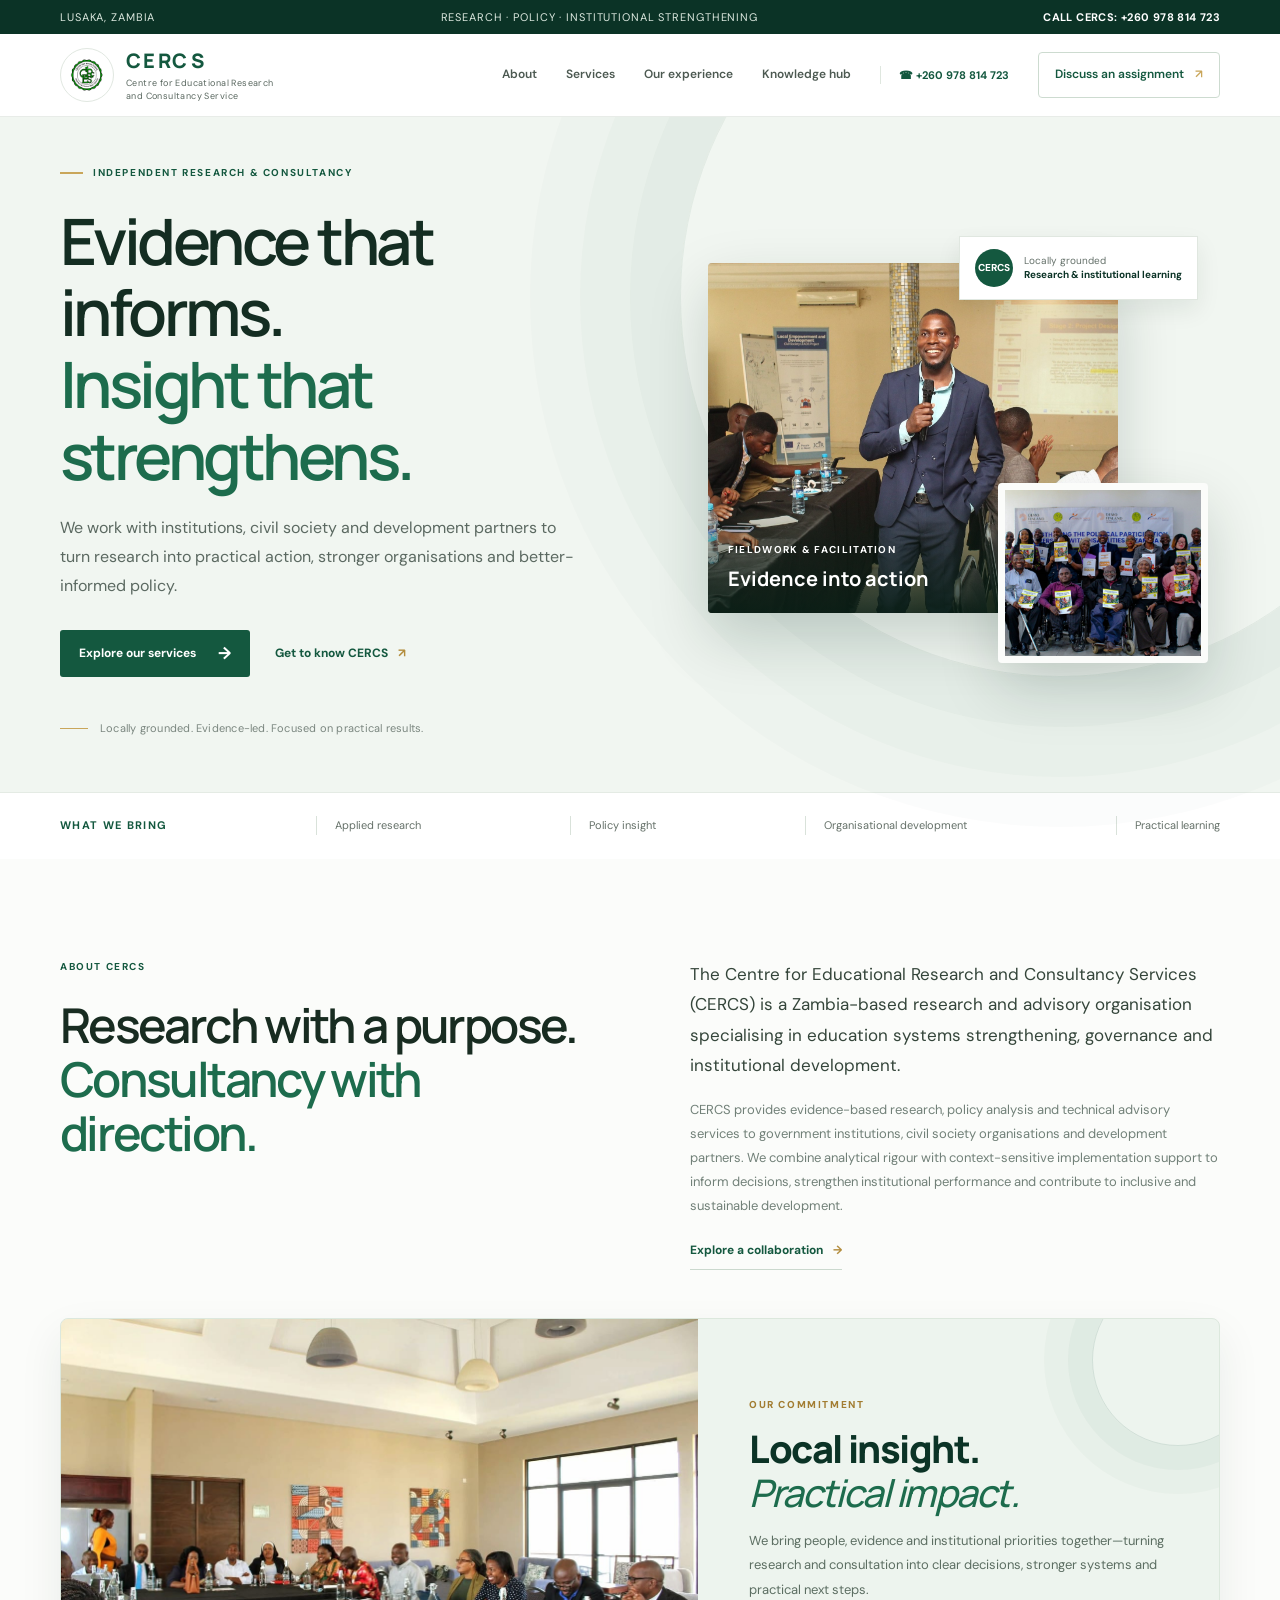
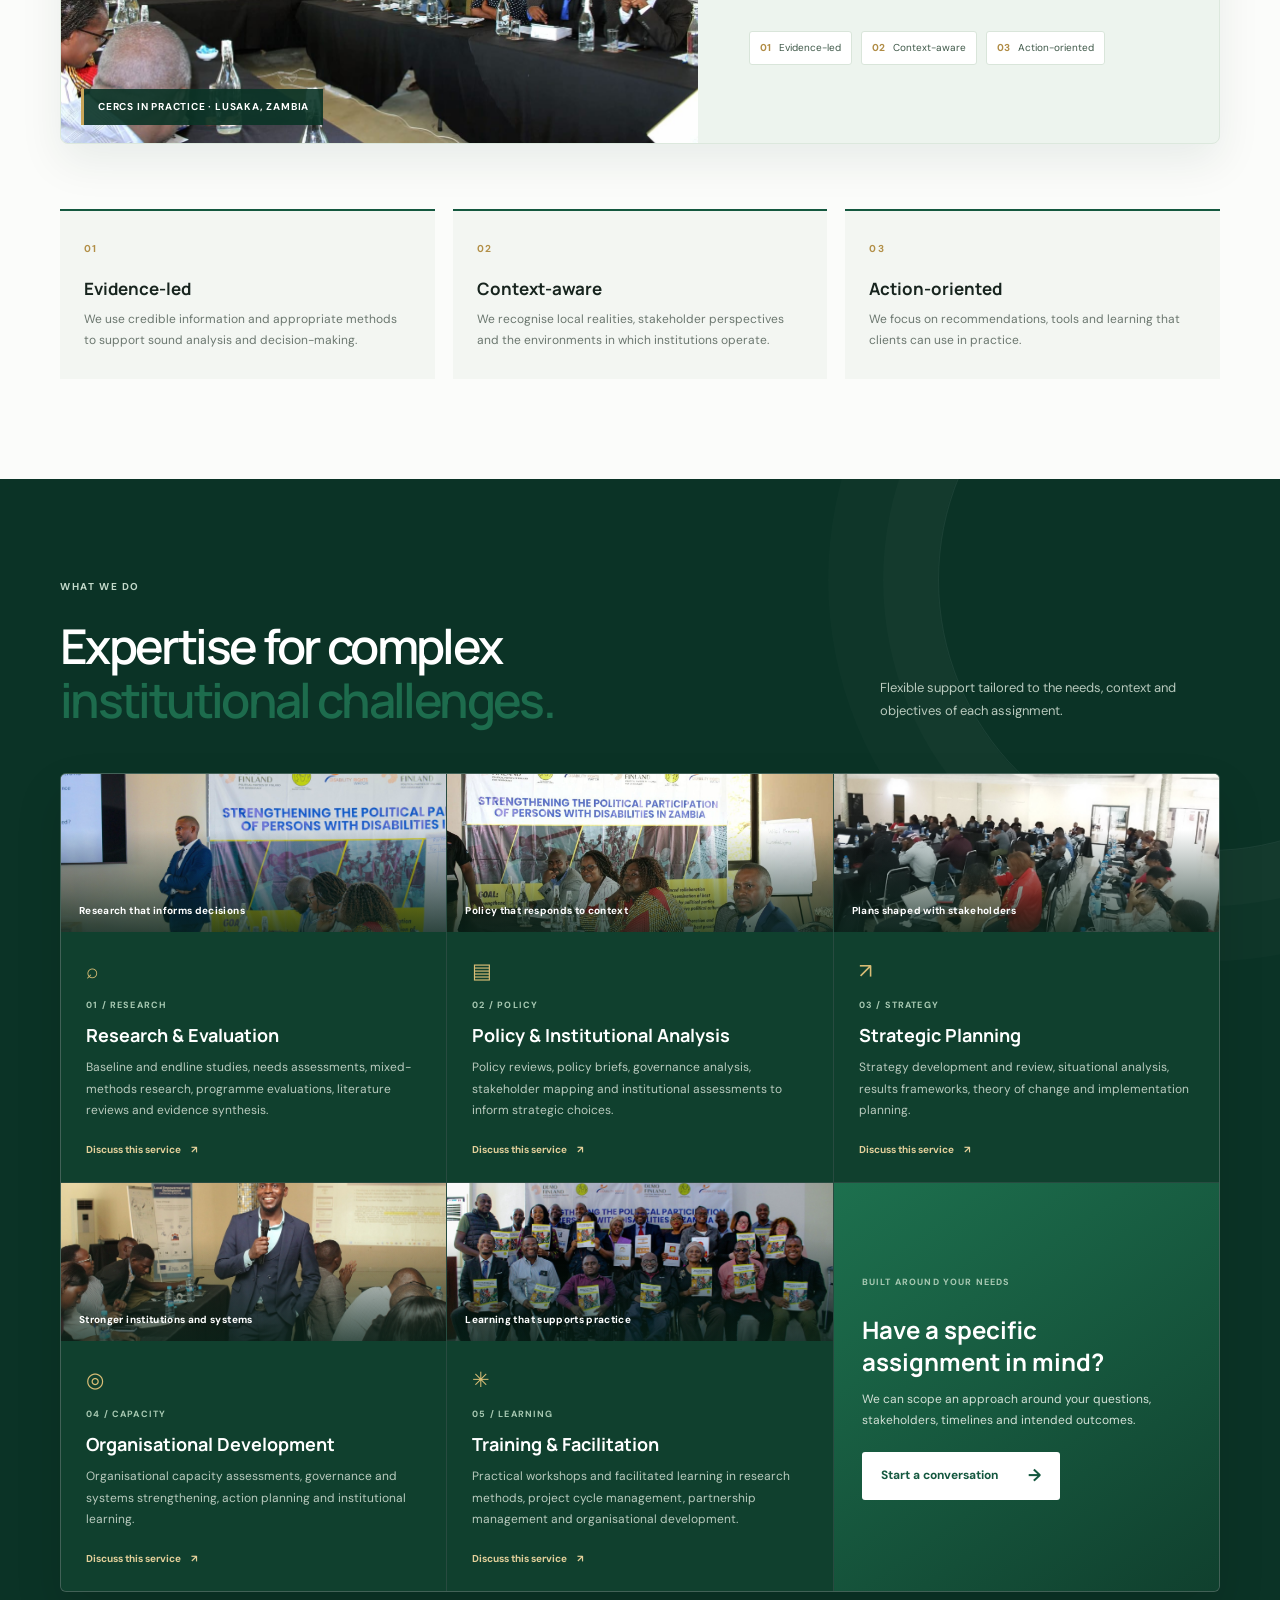
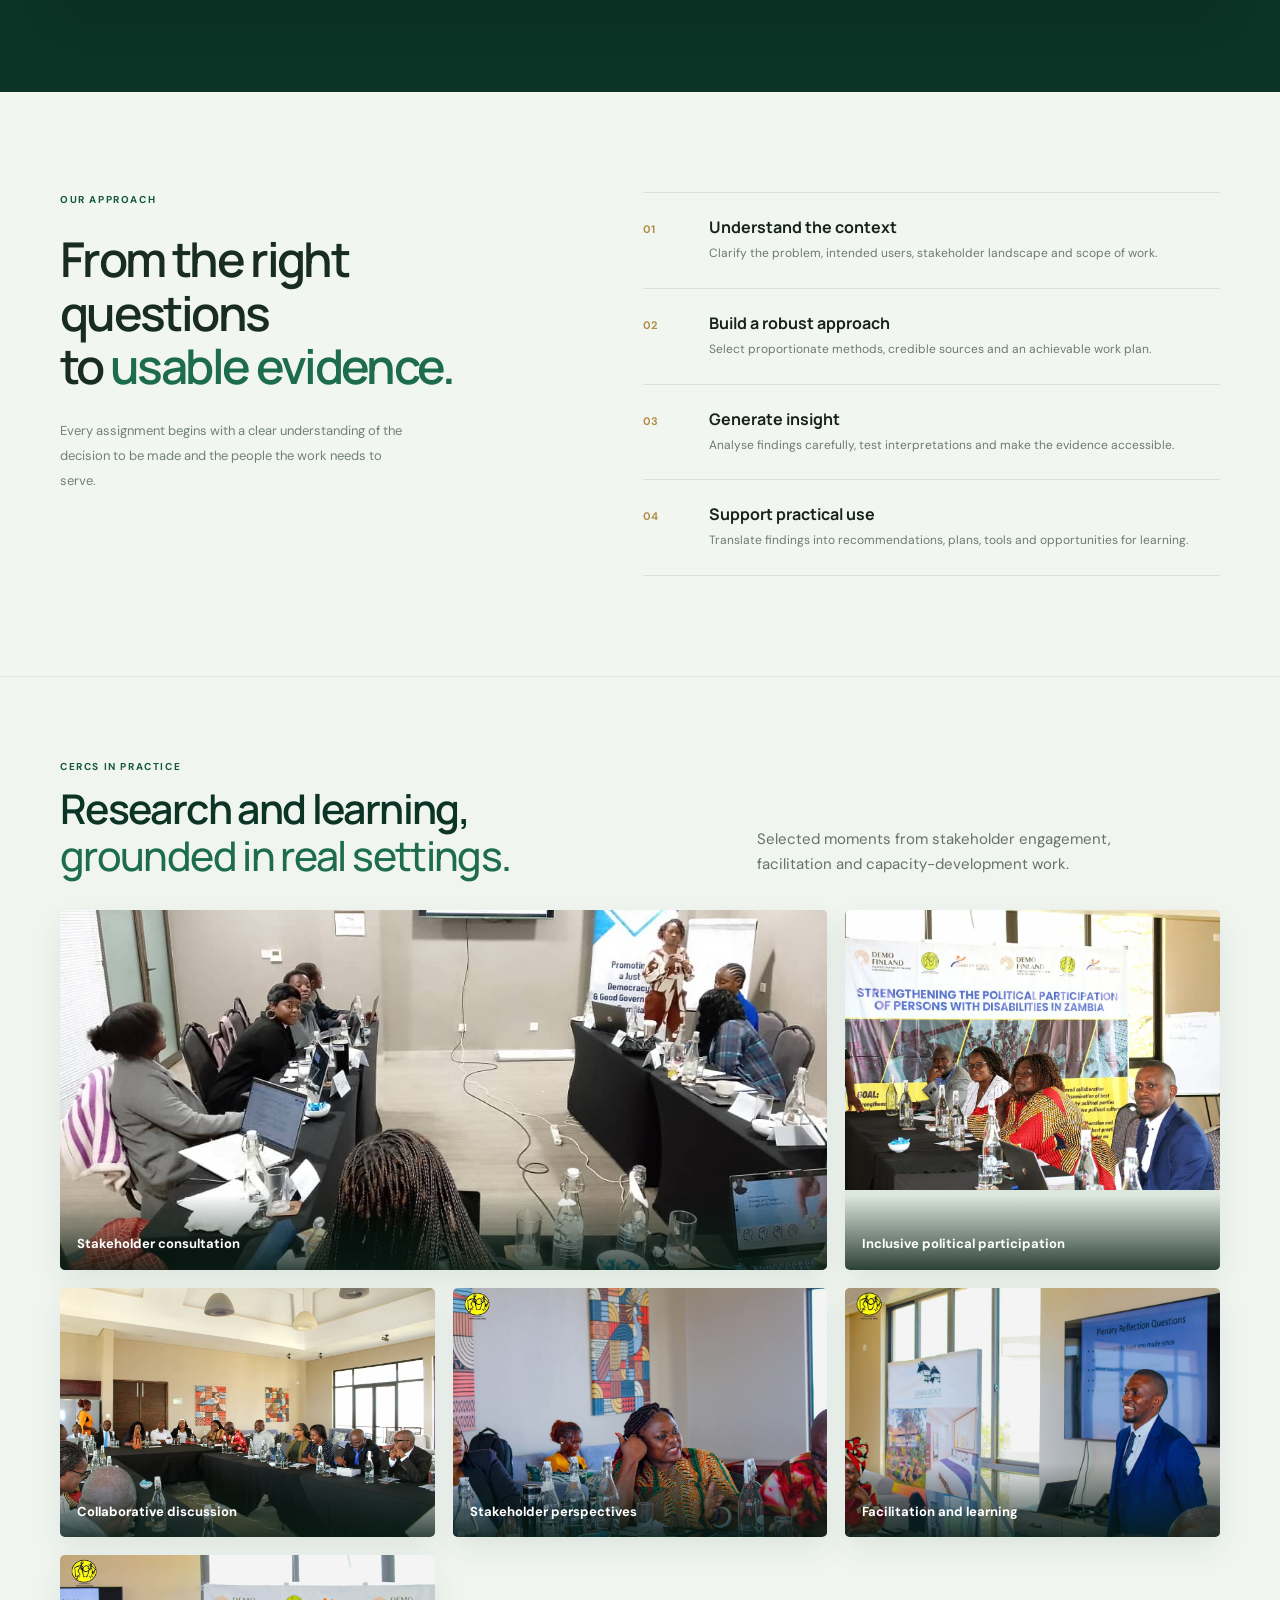
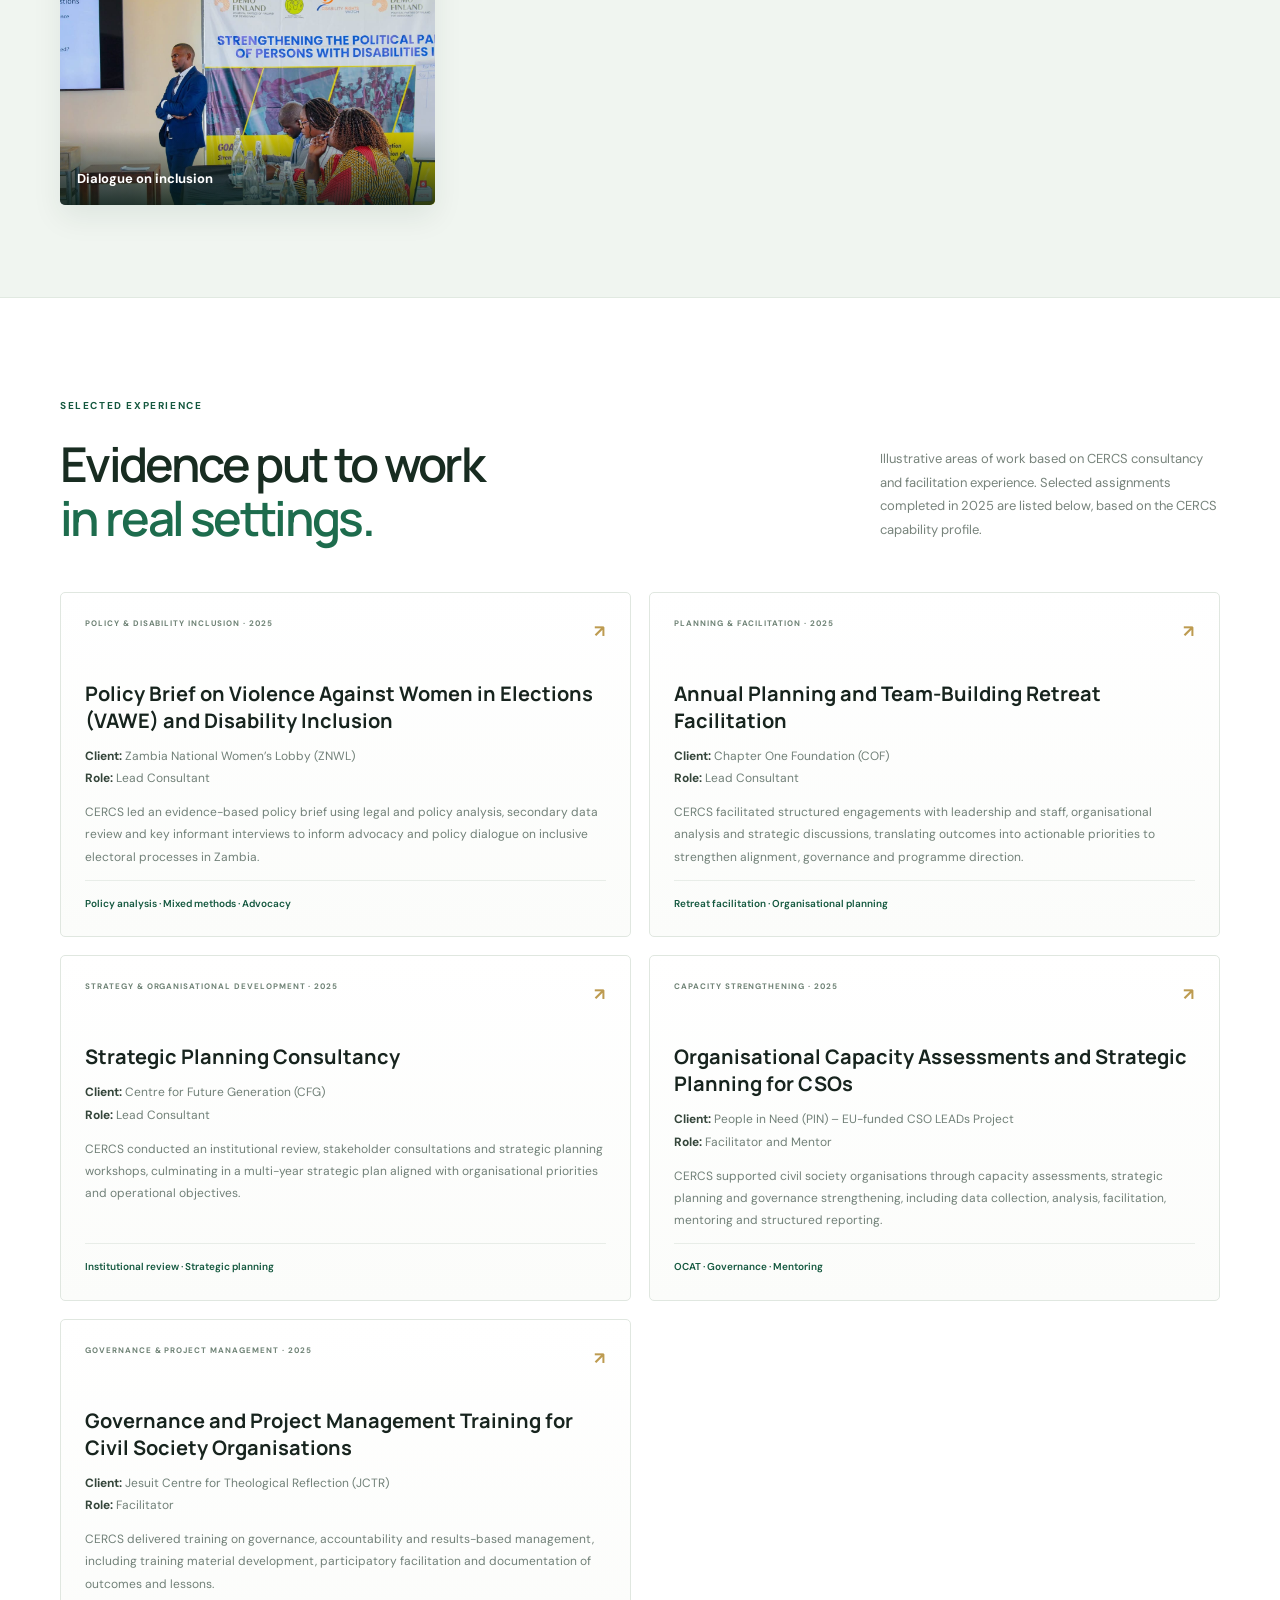
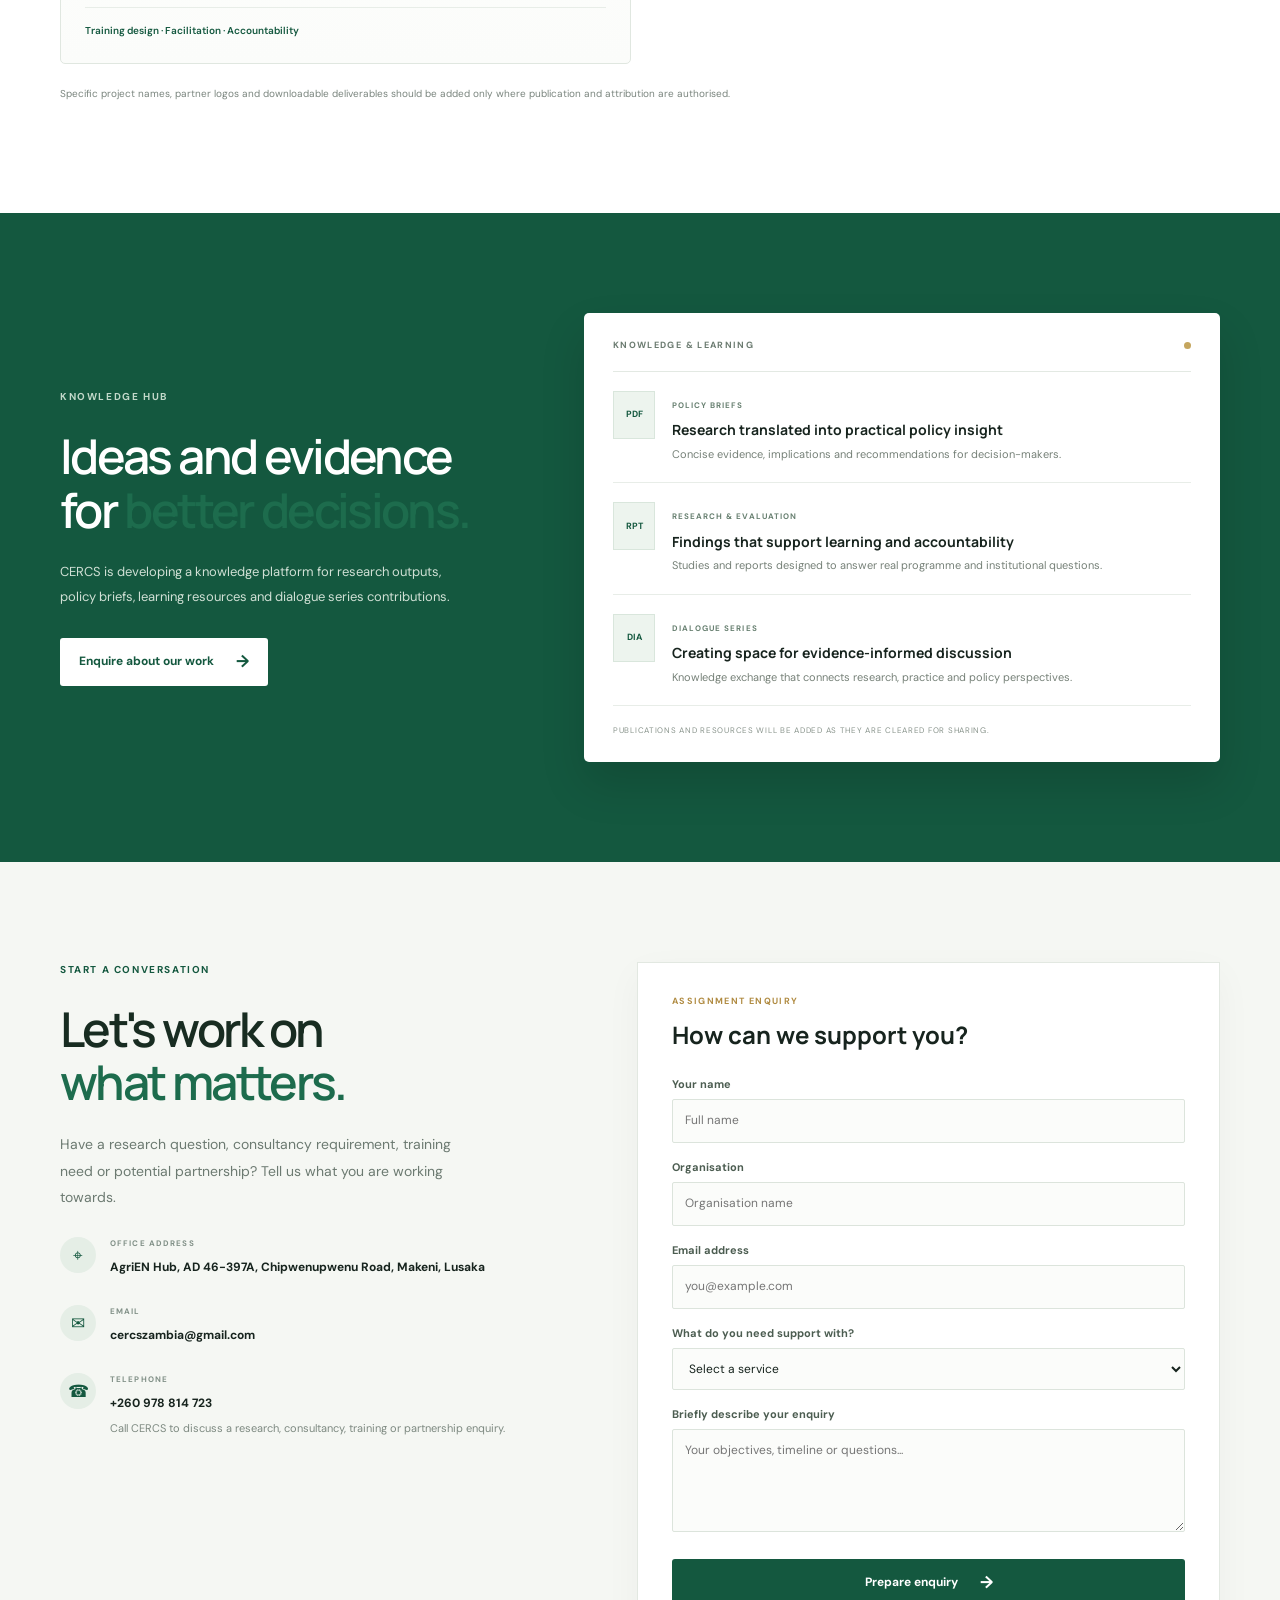
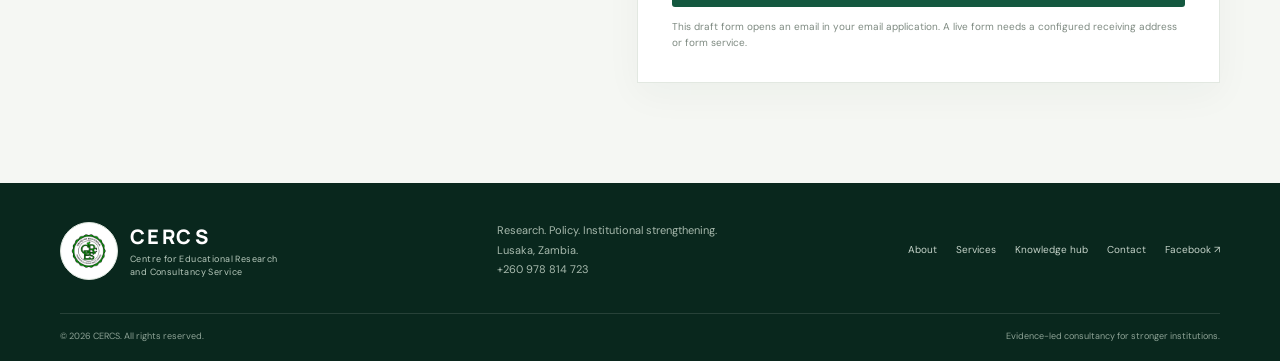
<file: index.html>
<!doctype html>
<!DOCTYPE html>

<html lang="en">
<head>
<meta charset="utf-8"/>
<meta content="width=device-width, initial-scale=1" name="viewport"/>
<meta content="CERCS provides research, policy analysis, strategic planning, organisational capacity development, training and consultancy services in Zambia." name="description"/>
<meta content="#14583f" name="theme-color"/>
<title>CERCS | Research, Policy &amp; Institutional Strengthening</title>
<link href="https://fonts.googleapis.com" rel="preconnect"/>
<link crossorigin="" href="https://fonts.gstatic.com" rel="preconnect"/>
<link href="https://fonts.googleapis.com/css2?family=DM+Sans:wght@400;500;600;700&amp;family=Manrope:wght@400;500;600;700;800&amp;display=swap" rel="stylesheet"/>
<link href="styles.css" rel="stylesheet"/>
</head>
<body>
<a class="skip-link" href="#main">Skip to content</a>
<div class="topline"><div class="container topline-inner"><span>Lusaka, Zambia</span><span>Research · Policy · Institutional Strengthening</span><a aria-label="Call CERCS on +260 978 814 723" class="topline-phone" href="tel:+260978814723">Call CERCS: +260 978 814 723</a></div></div>
<header class="site-header">
<div class="container nav-wrap">
<a aria-label="CERCS home" class="brand" href="#home">
<span class="brand-logo-frame"><img alt="Official CERCS logo" class="brand-logo" src="cercs-logo.png"/></span>
<span class="brand-copy"><strong>CERCS</strong><small>Centre for Educational Research<br/>and Consultancy Service</small></span>
</a>
<button aria-controls="primary-nav" aria-expanded="false" aria-label="Open navigation" class="menu-toggle"><span></span><span></span><span></span></button>
<nav aria-label="Main navigation" class="primary-nav" id="primary-nav">
<a href="#about">About</a><a href="#services">Services</a><a href="#experience">Our experience</a><a href="#knowledge">Knowledge hub</a><a class="header-phone" href="tel:+260978814723">☎ +260 978 814 723</a><a class="nav-cta" href="#contact">Discuss an assignment <span>↗</span></a>
</nav>
</div>
</header>
<main id="main">
<section class="hero" id="home">
<div aria-hidden="true" class="hero-pattern"></div>
<div class="container hero-grid">
<div class="hero-copy">
<p class="eyebrow"><span></span> Independent research &amp; consultancy</p>
<h1>Evidence that informs.<br/><em>Insight that strengthens.</em></h1>
<p class="hero-lede">We work with institutions, civil society and development partners to turn research into practical action, stronger organisations and better-informed policy.</p>
<div class="hero-actions"><a class="button button-primary" href="#services">Explore our services <span>→</span></a><a class="text-link" href="#about">Get to know CERCS <span>↗</span></a></div>
<div class="hero-note"><span class="note-line"></span><p>Locally grounded. Evidence-led. Focused on practical results.</p></div>
</div>
<div aria-label="Photographs of CERCS training, facilitation and stakeholder engagement" class="hero-art"><div class="hero-photo-composition">
<figure class="hero-photo hero-photo-main"><img alt="CERCS facilitator leading a stakeholder workshop" src="images/cercs-workshop.jpg"/><figcaption><span>FIELDWORK &amp; FACILITATION</span><strong>Evidence into action</strong></figcaption></figure>
<figure class="hero-photo hero-photo-small"><img alt="Participants in a capacity-building activity" src="images/cercs-group.jpg"/></figure>
<div class="hero-photo-note"><span class="photo-note-mark">CERCS</span><span>Locally grounded<br/><strong>Research &amp; institutional learning</strong></span></div>
</div></div>
</div>
<div class="hero-bottom"><div class="container hero-bottom-inner"><span>What we bring</span><div>Applied research</div><div>Policy insight</div><div>Organisational development</div><div>Practical learning</div></div></div>
</section>
<section class="intro section-pad" id="about">
<div class="container intro-grid">
<div><p class="eyebrow">About CERCS</p><h2>Research with a purpose.<br/><em>Consultancy with direction.</em></h2></div>
<div class="intro-text"><p class="lead">The Centre for Educational Research and Consultancy Services (CERCS) is a Zambia-based research and advisory organisation specialising in education systems strengthening, governance and institutional development.</p><p>CERCS provides evidence-based research, policy analysis and technical advisory services to government institutions, civil society organisations and development partners. We combine analytical rigour with context-sensitive implementation support to inform decisions, strengthen institutional performance and contribute to inclusive and sustainable development.</p><a class="under-link" href="#contact">Explore a collaboration <span>→</span></a></div>
</div>
<div class="container about-visual">
  <div class="about-visual-photo">
    <img src="images/cercs-roundtable.jpg" alt="Participants seated around a table during a stakeholder consultation"/>
    <span class="about-photo-label">CERCS in practice · Lusaka, Zambia</span>
  </div>
  <div class="about-visual-copy">
    <span class="about-kicker">OUR COMMITMENT</span>
    <h3>Local insight.<br/><em>Practical impact.</em></h3>
    <p>We bring people, evidence and institutional priorities together—turning research and consultation into clear decisions, stronger systems and practical next steps.</p>
    <div class="about-mini-points"><span><b>01</b> Evidence-led</span><span><b>02</b> Context-aware</span><span><b>03</b> Action-oriented</span></div>
  </div>
</div>
<div class="container values-grid"><article class="value-card"><span class="value-no">01</span><h3>Evidence-led</h3><p>We use credible information and appropriate methods to support sound analysis and decision-making.</p></article><article class="value-card"><span class="value-no">02</span><h3>Context-aware</h3><p>We recognise local realities, stakeholder perspectives and the environments in which institutions operate.</p></article><article class="value-card"><span class="value-no">03</span><h3>Action-oriented</h3><p>We focus on recommendations, tools and learning that clients can use in practice.</p></article></div>
</section>
<section class="services section-pad" id="services"><div class="container"><div class="section-heading"><div><p class="eyebrow eyebrow-light">What we do</p><h2>Expertise for complex<br/><em>institutional challenges.</em></h2></div><p>Flexible support tailored to the needs, context and objectives of each assignment.</p></div>
<div class="services-grid">
<article class="service-card"><div class="service-image"><img src="images/cercs-policy-session.jpg" alt="CERCS stakeholders discussing policy and evidence"/><span>Research that informs decisions</span></div><span class="service-icon">⌕</span><span class="service-index">01 / RESEARCH</span><h3>Research &amp; Evaluation</h3><p>Baseline and endline studies, needs assessments, mixed-methods research, programme evaluations, literature reviews and evidence synthesis.</p><a aria-label="Enquire about Research and Evaluation" href="#contact">Discuss this service <span>↗</span></a></article>
<article class="service-card"><div class="service-image"><img src="images/cercs-inclusive-participation.jpg" alt="Stakeholders at a meeting on strengthening political participation of persons with disabilities in Zambia"/><span>Policy that responds to context</span></div><span class="service-icon">▤</span><span class="service-index">02 / POLICY</span><h3>Policy &amp; Institutional Analysis</h3><p>Policy reviews, policy briefs, governance analysis, stakeholder mapping and institutional assessments to inform strategic choices.</p><a aria-label="Enquire about Policy and Institutional Analysis" href="#contact">Discuss this service <span>↗</span></a></article>
<article class="service-card"><div class="service-image"><img src="images/cercs-training-room.jpg" alt="Participants working together during a planning workshop"/><span>Plans shaped with stakeholders</span></div><span class="service-icon">↗</span><span class="service-index">03 / STRATEGY</span><h3>Strategic Planning</h3><p>Strategy development and review, situational analysis, results frameworks, theory of change and implementation planning.</p><a aria-label="Enquire about Strategic Planning" href="#contact">Discuss this service <span>↗</span></a></article>
<article class="service-card"><div class="service-image"><img src="images/cercs-workshop.jpg" alt="CERCS facilitating an organisational workshop"/><span>Stronger institutions and systems</span></div><span class="service-icon">◎</span><span class="service-index">04 / CAPACITY</span><h3>Organisational Development</h3><p>Organisational capacity assessments, governance and systems strengthening, action planning and institutional learning.</p><a aria-label="Enquire about Organisational Development" href="#contact">Discuss this service <span>↗</span></a></article>
<article class="service-card"><div class="service-image"><img src="images/cercs-group.jpg" alt="Participants at the end of a capacity development activity"/><span>Learning that supports practice</span></div><span class="service-icon">✳</span><span class="service-index">05 / LEARNING</span><h3>Training &amp; Facilitation</h3><p>Practical workshops and facilitated learning in research methods, project cycle management, partnership management and organisational development.</p><a aria-label="Enquire about Training and Facilitation" href="#contact">Discuss this service <span>↗</span></a></article>
<article class="service-card service-card-feature"><span class="service-index">BUILT AROUND YOUR NEEDS</span><h3>Have a specific assignment in mind?</h3><p>We can scope an approach around your questions, stakeholders, timelines and intended outcomes.</p><a class="button button-light" href="#contact">Start a conversation <span>→</span></a></article>
</div>
</div></section>
<section class="approach section-pad"><div class="container approach-grid"><div class="approach-intro"><p class="eyebrow">Our approach</p><h2>From the right questions<br/>to <em>usable evidence.</em></h2><p>Every assignment begins with a clear understanding of the decision to be made and the people the work needs to serve.</p></div><div class="process-list"><article><span>01</span><div><h3>Understand the context</h3><p>Clarify the problem, intended users, stakeholder landscape and scope of work.</p></div></article><article><span>02</span><div><h3>Build a robust approach</h3><p>Select proportionate methods, credible sources and an achievable work plan.</p></div></article><article><span>03</span><div><h3>Generate insight</h3><p>Analyse findings carefully, test interpretations and make the evidence accessible.</p></div></article><article><span>04</span><div><h3>Support practical use</h3><p>Translate findings into recommendations, plans, tools and opportunities for learning.</p></div></article></div></div></section>
<section aria-labelledby="fieldwork-title" class="fieldwork-gallery">
<div class="container">
<div class="gallery-heading">
<p class="eyebrow">CERCS in practice</p>
<h2 id="fieldwork-title">Research and learning,<br/><em>grounded in real settings.</em></h2>
<p>Selected moments from stakeholder engagement, facilitation and capacity-development work.</p>
</div>
<div class="photo-grid photo-grid-six">
<figure class="photo-main"><img alt="Participants in a stakeholder consultation meeting" loading="lazy" src="images/cercs-stakeholder-consultation.jpg"/><figcaption>Stakeholder consultation</figcaption></figure>
<figure><img alt="Meeting focused on strengthening political participation of persons with disabilities in Zambia" loading="lazy" src="images/cercs-inclusive-participation.jpg"/><figcaption>Inclusive political participation</figcaption></figure>
<figure><img alt="Participants seated around a conference table during a group discussion" loading="lazy" src="images/cercs-roundtable.jpg"/><figcaption>Collaborative discussion</figcaption></figure>
<figure><img alt="Participant contributing during a stakeholder discussion" loading="lazy" src="images/cercs-participant-engagement.jpg"/><figcaption>Stakeholder perspectives</figcaption></figure>
<figure><img alt="Facilitator presenting during a professional learning session" loading="lazy" src="images/cercs-facilitator-presentation.jpg"/><figcaption>Facilitation and learning</figcaption></figure>
<figure><img alt="Facilitator and participants during a meeting on inclusive political participation" loading="lazy" src="images/cercs-inclusive-workshop.jpg"/><figcaption>Dialogue on inclusion</figcaption></figure>
</div>
</div>
</section><section class="experience section-pad" id="experience"><div class="container"><div class="section-heading section-heading-dark"><div><p class="eyebrow">Selected experience</p><h2>Evidence put to work<br/><em>in real settings.</em></h2></div><p>Illustrative areas of work based on CERCS consultancy and facilitation experience. Selected assignments completed in 2025 are listed below, based on the CERCS capability profile.</p></div>
<div class="experience-grid experience-grid-five">
<article class="experience-card"><div class="exp-top"><span>POLICY &amp; DISABILITY INCLUSION · 2025</span><span class="exp-arrow">↗</span></div><h3>Policy Brief on Violence Against Women in Elections (VAWE) and Disability Inclusion</h3><p><strong>Client:</strong> Zambia National Women’s Lobby (ZNWL)<br/><strong>Role:</strong> Lead Consultant</p><p>CERCS led an evidence-based policy brief using legal and policy analysis, secondary data review and key informant interviews to inform advocacy and policy dialogue on inclusive electoral processes in Zambia.</p><div class="exp-foot">Policy analysis · Mixed methods · Advocacy</div></article>
<article class="experience-card"><div class="exp-top"><span>PLANNING &amp; FACILITATION · 2025</span><span class="exp-arrow">↗</span></div><h3>Annual Planning and Team-Building Retreat Facilitation</h3><p><strong>Client:</strong> Chapter One Foundation (COF)<br/><strong>Role:</strong> Lead Consultant</p><p>CERCS facilitated structured engagements with leadership and staff, organisational analysis and strategic discussions, translating outcomes into actionable priorities to strengthen alignment, governance and programme direction.</p><div class="exp-foot">Retreat facilitation · Organisational planning</div></article>
<article class="experience-card"><div class="exp-top"><span>STRATEGY &amp; ORGANISATIONAL DEVELOPMENT · 2025</span><span class="exp-arrow">↗</span></div><h3>Strategic Planning Consultancy</h3><p><strong>Client:</strong> Centre for Future Generation (CFG)<br/><strong>Role:</strong> Lead Consultant</p><p>CERCS conducted an institutional review, stakeholder consultations and strategic planning workshops, culminating in a multi-year strategic plan aligned with organisational priorities and operational objectives.</p><div class="exp-foot">Institutional review · Strategic planning</div></article>
<article class="experience-card"><div class="exp-top"><span>CAPACITY STRENGTHENING · 2025</span><span class="exp-arrow">↗</span></div><h3>Organisational Capacity Assessments and Strategic Planning for CSOs</h3><p><strong>Client:</strong> People in Need (PIN) – EU-funded CSO LEADs Project<br/><strong>Role:</strong> Facilitator and Mentor</p><p>CERCS supported civil society organisations through capacity assessments, strategic planning and governance strengthening, including data collection, analysis, facilitation, mentoring and structured reporting.</p><div class="exp-foot">OCAT · Governance · Mentoring</div></article>
<article class="experience-card"><div class="exp-top"><span>GOVERNANCE &amp; PROJECT MANAGEMENT · 2025</span><span class="exp-arrow">↗</span></div><h3>Governance and Project Management Training for Civil Society Organisations</h3><p><strong>Client:</strong> Jesuit Centre for Theological Reflection (JCTR)<br/><strong>Role:</strong> Facilitator</p><p>CERCS delivered training on governance, accountability and results-based management, including training material development, participatory facilitation and documentation of outcomes and lessons.</p><div class="exp-foot">Training design · Facilitation · Accountability</div></article>
</div>
<p class="experience-note">Specific project names, partner logos and downloadable deliverables should be added only where publication and attribution are authorised.</p>
</div></section>
<section class="knowledge section-pad" id="knowledge"><div class="container knowledge-grid"><div><p class="eyebrow eyebrow-light">Knowledge hub</p><h2>Ideas and evidence<br/>for <em>better decisions.</em></h2><p class="knowledge-lede">CERCS is developing a knowledge platform for research outputs, policy briefs, learning resources and dialogue series contributions.</p><a class="button button-light" href="#contact">Enquire about our work <span>→</span></a></div><div class="knowledge-panel"><div class="knowledge-panel-head"><span>KNOWLEDGE &amp; LEARNING</span><span class="panel-dot"></span></div><article><span class="doc-icon">PDF</span><div><small>POLICY BRIEFS</small><h3>Research translated into practical policy insight</h3><p>Concise evidence, implications and recommendations for decision-makers.</p></div></article><article><span class="doc-icon">RPT</span><div><small>RESEARCH &amp; EVALUATION</small><h3>Findings that support learning and accountability</h3><p>Studies and reports designed to answer real programme and institutional questions.</p></div></article><article><span class="doc-icon">DIA</span><div><small>DIALOGUE SERIES</small><h3>Creating space for evidence-informed discussion</h3><p>Knowledge exchange that connects research, practice and policy perspectives.</p></div></article><div class="panel-footer">PUBLICATIONS AND RESOURCES WILL BE ADDED AS THEY ARE CLEARED FOR SHARING.</div></div></div></section>
<section class="contact section-pad" id="contact"><div class="container contact-grid"><div><p class="eyebrow">Start a conversation</p><h2>Let's work on<br/><em>what matters.</em></h2><p class="contact-lede">Have a research question, consultancy requirement, training need or potential partnership? Tell us what you are working towards.</p><div class="contact-detail"><span class="detail-icon">⌖</span><div><small>OFFICE ADDRESS</small><strong>AgriEN Hub, AD 46-397A, Chipwenupwenu Road, Makeni, Lusaka</strong></div></div><div class="contact-detail"><span class="detail-icon">✉</span><div><small>EMAIL</small><strong><a href="mailto:cercszambia@gmail.com">cercszambia@gmail.com</a></strong></div></div><div class="contact-detail"><span class="detail-icon">☎</span><div><small>TELEPHONE</small><strong><a href="tel:+260978814723">+260 978 814 723</a></strong><p>Call CERCS to discuss a research, consultancy, training or partnership enquiry.</p></div></div></div>
<form class="contact-form" id="contact-form"><p class="form-kicker">ASSIGNMENT ENQUIRY</p><h3>How can we support you?</h3><label for="name">Your name</label><input autocomplete="name" id="name" name="name" placeholder="Full name" required=""/><label for="organisation">Organisation</label><input autocomplete="organization" id="organisation" name="organisation" placeholder="Organisation name"/><label for="email">Email address</label><input autocomplete="email" id="email" name="email" placeholder="you@example.com" required="" type="email"/><label for="interest">What do you need support with?</label><select id="interest" name="interest" required=""><option value="">Select a service</option><option>Research and evaluation</option><option>Policy and institutional analysis</option><option>Strategic planning</option><option>Organisational development</option><option>Training and facilitation</option><option>Partnership or other enquiry</option></select><label for="message">Briefly describe your enquiry</label><textarea id="message" name="message" placeholder="Your objectives, timeline or questions..." required="" rows="4"></textarea><button class="button button-primary form-submit" type="submit">Prepare enquiry <span>→</span></button><p class="form-note" id="form-note">This draft form opens an email in your email application. A live form needs a configured receiving address or form service.</p></form>
</div></section>
</main>
<footer class="site-footer"><div class="container footer-main"><a class="brand brand-footer" href="#home"><span class="brand-logo-frame"><img alt="Official CERCS logo" class="brand-logo" src="cercs-logo.png"/></span><span class="brand-copy"><strong>CERCS</strong><small>Centre for Educational Research<br/>and Consultancy Service</small></span></a><p>Research. Policy. Institutional strengthening.<br/>Lusaka, Zambia.<br/><a href="tel:+260978814723">+260 978 814 723</a></p><div class="footer-links"><a href="#about">About</a><a href="#services">Services</a><a href="#knowledge">Knowledge hub</a><a href="#contact">Contact</a><a href="https://web.facebook.com/cercszambia/" target="_blank" rel="noopener noreferrer">Facebook ↗</a></div></div><div class="container footer-bottom"><span>© <span id="year"></span> CERCS. All rights reserved.</span><span>Evidence-led consultancy for stronger institutions.</span></div></footer>
<script src="script.js"></script>
</body>
</html>
</file>
<file: styles.css>
:root{--green:#14583f;--green-dark:#0b3326;--green-mid:#1d6c4d;--mint:#dfece4;--gold:#c9a65a;--ink:#17241e;--muted:#65716a;--paper:#fbfcfa;--line:#dfe5df;--white:#fff;--font-body:'DM Sans',Arial,sans-serif;--font-display:'Manrope','DM Sans',Arial,sans-serif}*{box-sizing:border-box}html{scroll-behavior:smooth;scroll-padding-top:90px}body{margin:0;background:var(--paper);color:var(--ink);font-family:var(--font-body);font-size:15px;line-height:1.65;-webkit-font-smoothing:antialiased}a{color:inherit;text-decoration:none}button,input,select,textarea{font:inherit}.container{width:min(1160px,calc(100% - 48px));margin-inline:auto}.skip-link{position:absolute;left:-9999px;top:0;background:#fff;padding:10px;z-index:999}.skip-link:focus{left:10px}.topline{background:var(--green-dark);color:#dce8df;font-size:11px;letter-spacing:.08em;text-transform:uppercase}.topline-inner{height:34px;display:flex;align-items:center;justify-content:space-between;gap:18px}.topline-phone{color:#fff;font-weight:700;white-space:nowrap;letter-spacing:.035em}.topline-phone:hover{color:#e2c783}.header-phone{font-size:11px;font-weight:700;color:var(--green);white-space:nowrap;border-left:1px solid #dfe7df;padding-left:18px}.header-phone:hover{color:var(--green-mid)}.site-header{background:rgba(255,255,255,.96);border-bottom:1px solid #e8ece8;position:sticky;top:0;z-index:100;backdrop-filter:blur(12px)}.nav-wrap{height:82px;display:flex;align-items:center;justify-content:space-between;gap:28px}.brand{display:flex;align-items:center;gap:12px;min-width:245px}.brand-logo-frame{width:54px;height:54px;flex:0 0 54px;display:flex;align-items:center;justify-content:center;background:#fff;border:1px solid #e0e7e0;border-radius:50%;overflow:hidden}.brand-logo{display:block;width:100%;height:100%;object-fit:contain}.brand-footer .brand-logo-frame{width:58px;height:58px;flex-basis:58px;border-radius:50%;border:1px solid #dce5dd;background:#fff}.brand-footer{min-width:245px}.brand-mark{width:39px;height:39px;display:flex;align-items:flex-end;gap:3px;padding:7px;border:1px solid #cbdccf;border-radius:10px;background:#f3f8f3;position:relative}.brand-mark:before{content:"";position:absolute;left:7px;right:7px;top:7px;height:1px;background:var(--gold)}.brand-mark span{display:block;flex:1;background:var(--green);border-radius:2px 2px 0 0}.brand-mark span:nth-child(1){height:12px}.brand-mark span:nth-child(2){height:19px}.brand-mark span:nth-child(3){height:15px}.brand-copy{display:flex;flex-direction:column;line-height:1.2}.brand-copy strong{font:800 20px var(--font-display);letter-spacing:.12em;color:var(--green)}.brand-copy small{font-size:9px;line-height:1.4;letter-spacing:.045em;color:#59675f;margin-top:3px}.primary-nav{display:flex;align-items:center;gap:29px;font-size:12px;font-weight:600;color:#4c5951}.primary-nav>a:not(.nav-cta):hover,.footer-links a:hover{color:var(--green-mid)}.nav-cta{padding:12px 16px;border:1px solid #cddbd0;border-radius:4px;color:var(--green);white-space:nowrap}.nav-cta span{margin-left:8px;color:var(--gold)}.menu-toggle{display:none;border:0;background:none;padding:8px}.menu-toggle span{display:block;width:23px;height:2px;background:var(--green);margin:5px}.hero{position:relative;overflow:hidden;background:#f1f6f1}.hero-pattern{position:absolute;right:-160px;top:-200px;width:760px;height:760px;border:1px solid rgba(20,88,63,.07);border-radius:50%;box-shadow:0 0 0 50px rgba(20,88,63,.025),0 0 0 100px rgba(20,88,63,.02),0 0 0 150px rgba(20,88,63,.015);pointer-events:none}.hero-grid{position:relative;display:grid;grid-template-columns:1fr .88fr;align-items:center;gap:40px;min-height:570px;padding-top:48px;padding-bottom:54px}.eyebrow{display:flex;align-items:center;gap:10px;font-size:10px;font-weight:700;letter-spacing:.16em;text-transform:uppercase;color:var(--green);margin:0 0 23px}.eyebrow>span{display:inline-block;width:23px;height:2px;background:var(--gold)}h1,h2,h3,p{margin-top:0}h1,h2{font-family:var(--font-display);letter-spacing:-.055em;line-height:1.12;font-weight:600}h1{font-size:clamp(42px,5vw,66px);margin-bottom:23px;max-width:660px;color:#142d22}h1 em,h2 em{font-style:normal;color:var(--green-mid)}.hero-lede{font-size:16px;line-height:1.8;color:#5b6961;max-width:520px;margin-bottom:29px}.hero-actions{display:flex;align-items:center;gap:25px;flex-wrap:wrap}.button{display:inline-flex;align-items:center;justify-content:center;gap:22px;border:0;border-radius:3px;padding:14px 19px;font-size:12px;font-weight:700;cursor:pointer;transition:transform .2s,background .2s}.button:hover{transform:translateY(-2px)}.button-primary{background:var(--green);color:#fff}.button-primary:hover{background:var(--green-dark)}.button span{font-size:17px;line-height:1}.text-link,.under-link{font-size:12px;font-weight:700;color:var(--green)}.text-link span,.under-link span{margin-left:7px;color:#b38d3e}.hero-note{display:flex;align-items:center;gap:12px;margin-top:42px}.note-line{width:28px;height:1px;background:var(--gold)}.hero-note p{margin:0;color:#7a867f;font-size:11px;letter-spacing:.02em}.hero-art{height:400px;position:relative;display:flex;align-items:center;justify-content:center}.art-ring{position:absolute;border:1px solid rgba(20,88,63,.15);border-radius:50%;aspect-ratio:1}.ring-one{width:350px}.ring-two{width:275px;border-style:dashed;transform:rotate(24deg)}.art-card{position:absolute;box-shadow:0 22px 60px rgba(17,55,37,.12);border:1px solid rgba(255,255,255,.7)}.card-main{width:265px;height:270px;background:#fff;border-radius:6px;left:calc(50% - 135px);top:61px;padding:24px}.mini-label{font-size:9px;letter-spacing:.15em;color:#718078;font-weight:700}.chart-bars{height:105px;display:flex;align-items:flex-end;gap:10px;margin-top:20px;padding:0 6px 13px;border-bottom:1px solid #e2e9e2}.chart-bars i{display:block;flex:1;background:#d6e6da;border-radius:3px 3px 0 0}.chart-bars i:nth-child(1){height:34%}.chart-bars i:nth-child(2){height:54%}.chart-bars i:nth-child(3){height:46%;background:#9fc5a9}.chart-bars i:nth-child(4){height:73%}.chart-bars i:nth-child(5){height:63%;background:#74a985}.chart-bars i:nth-child(6){height:86%;background:var(--green-mid)}.chart-bars i:nth-child(7){height:100%;background:var(--green)}.art-rule{height:1px;background:#edf0ed;margin:19px 0 13px}.art-lines{display:grid;gap:7px}.art-lines i{height:4px;background:#e5ebe5;border-radius:3px}.art-lines i:nth-child(1){width:87%}.art-lines i:nth-child(2){width:65%}.art-lines i:nth-child(3){width:76%}.art-tag{position:absolute;bottom:16px;right:16px;background:#eff5ef;color:var(--green);font-size:9px;padding:6px 8px;border-radius:2px}.card-float{width:206px;right:0;bottom:43px;padding:19px 20px;background:var(--green);color:#fff;border-radius:5px}.float-icon{color:#e0c47f;font-size:26px;display:block;margin-bottom:8px}.card-float strong{font:700 16px/1.35 var(--font-display);display:block}.card-float small{display:block;color:#c5d9cb;font-size:9px;margin-top:10px}.art-stamp{position:absolute;left:3px;bottom:48px;width:96px;height:96px;border-radius:50%;border:1px solid #b8cdbd;display:flex;align-items:center;justify-content:center;gap:8px;background:#f5f9f5;transform:rotate(-10deg)}.art-stamp>span{font:800 31px var(--font-display);color:var(--green)}.art-stamp small{font-size:7px;line-height:1.5;letter-spacing:.1em;color:#66766b}.art-caption{position:absolute;right:0;top:13px;font-size:8px;font-weight:700;letter-spacing:.13em;color:#85938a}.art-caption span{color:var(--gold);padding:0 4px}.hero-bottom{background:#fff;border-top:1px solid #e4ebe4}.hero-bottom-inner{display:flex;align-items:center;justify-content:space-between;gap:20px;min-height:66px;font-size:11px;color:#657169}.hero-bottom-inner>span{color:var(--green);font-weight:700;text-transform:uppercase;letter-spacing:.12em}.hero-bottom-inner div{padding-left:18px;border-left:1px solid #d9e2da}.section-pad{padding:100px 0}.intro-grid{display:grid;grid-template-columns:1fr 1fr;gap:100px;align-items:start}h2{font-size:clamp(34px,4vw,48px);color:#182c21;margin-bottom:0} .intro-text .lead{font-size:17px;line-height:1.8;color:#34453a}.intro-text p:not(.lead){color:#718078;line-height:1.85;font-size:13px}.under-link{display:inline-block;margin-top:10px;padding-bottom:8px;border-bottom:1px solid #cbd9ce}.values-grid{display:grid;grid-template-columns:repeat(3,1fr);gap:18px;margin-top:65px}.value-card{padding:24px 24px 20px;border-top:2px solid var(--green);background:#f3f6f2;min-height:170px}.value-no{font-size:10px;color:#b28f47;letter-spacing:.12em;font-weight:700}.value-card h3{font:700 17px var(--font-display);margin:17px 0 9px}.value-card p{font-size:12px;line-height:1.75;color:#6b776f;margin-bottom:0}.services{background:var(--green-dark);color:#fff;position:relative;overflow:hidden}.services:before{content:"";position:absolute;width:540px;height:540px;border:1px solid rgba(255,255,255,.07);border-radius:50%;right:-200px;top:-170px;box-shadow:0 0 0 55px rgba(255,255,255,.02),0 0 0 110px rgba(255,255,255,.015)}.section-heading{display:flex;align-items:end;justify-content:space-between;gap:60px;margin-bottom:47px;position:relative}.section-heading h2{color:#fff}.eyebrow-light{color:#c3d9ca}.section-heading>p{max-width:340px;color:#b8c9bd;font-size:13px;line-height:1.8;margin-bottom:4px}.services-grid{display:grid;grid-template-columns:repeat(3,1fr);gap:1px;background:rgba(255,255,255,.12);border:1px solid rgba(255,255,255,.12);position:relative}.service-card{background:#10402e;padding:27px 26px 25px;min-height:295px;display:flex;flex-direction:column;align-items:flex-start;transition:background .2s}.service-card:hover{background:#17543b}.service-icon{font-size:25px;color:#d9bd76;margin-bottom:24px}.service-index{font-size:9px;font-weight:700;letter-spacing:.13em;color:#a8c9b3}.service-card h3{font:700 18px/1.35 var(--font-display);margin:13px 0 10px;color:#fff}.service-card p{font-size:12px;line-height:1.8;color:#b9cabe;margin-bottom:20px}.service-card>a:not(.button){font-size:10px;color:#e4d09b;font-weight:700;margin-top:auto}.service-card>a span{margin-left:8px}.service-card-feature{background:#1c6949;padding:28px}.service-card-feature h3{font-size:24px;max-width:250px;margin-top:24px}.service-card-feature p{color:#d2e0d6}.button-light{background:#fff;color:var(--green)}.approach{background:#f2f6f1}.approach-grid{display:grid;grid-template-columns:.9fr 1.1fr;gap:110px}.approach-intro>p:not(.eyebrow){font-size:13px;line-height:1.9;color:#718078;margin-top:26px;max-width:350px}.process-list{border-top:1px solid #d8e2d9}.process-list article{display:grid;grid-template-columns:48px 1fr;gap:18px;padding:23px 0;border-bottom:1px solid #d8e2d9}.process-list article>span{font-size:11px;font-weight:700;color:#b28f47;padding-top:4px}.process-list h3{font:700 16px var(--font-display);margin-bottom:5px}.process-list p{font-size:12px;color:#6d7a71;line-height:1.8;margin-bottom:0}.experience{background:#fff}.section-heading-dark h2{color:#182c21}.section-heading-dark>p{color:#77837b}.experience-grid{display:grid;grid-template-columns:repeat(3,1fr);gap:18px}.experience-card{border:1px solid #e0e7e0;padding:24px;min-height:280px;display:flex;flex-direction:column;transition:transform .2s,border .2s}.experience-card:hover{transform:translateY(-4px);border-color:#a8c7b0}.exp-top{display:flex;align-items:start;justify-content:space-between;gap:12px;font-size:8px;letter-spacing:.12em;font-weight:700;color:#6e8275;min-height:37px}.exp-arrow{color:#bd9b50;font-size:17px}.experience-card h3{font:700 20px/1.35 var(--font-display);margin:26px 0 11px}.experience-card p{font-size:12px;line-height:1.85;color:#718078}.exp-foot{margin-top:auto;padding-top:15px;border-top:1px solid #e8ede8;font-size:10px;font-weight:600;color:var(--green)}.experience-note{margin-top:22px;font-size:10px;color:#7a857e}.knowledge{background:var(--green);color:#fff}.knowledge-grid{display:grid;grid-template-columns:.8fr 1.2fr;gap:100px;align-items:center}.knowledge h2{color:#fff}.knowledge-lede{font-size:13px;line-height:1.9;color:#d0e0d5;max-width:390px;margin:24px 0 28px}.knowledge-panel{background:#fff;color:var(--ink);padding:25px 29px;border-radius:4px;box-shadow:0 20px 55px rgba(0,0,0,.12)}.knowledge-panel-head{display:flex;justify-content:space-between;align-items:center;font-size:9px;letter-spacing:.15em;font-weight:700;color:#6b7b70;padding-bottom:18px;border-bottom:1px solid #e3e9e3}.panel-dot{width:7px;height:7px;border-radius:50%;background:#c5a65e}.knowledge-panel article{display:flex;gap:17px;padding:19px 0;border-bottom:1px solid #e8ede8}.doc-icon{flex:0 0 42px;height:48px;display:grid;place-items:center;background:#edf4ee;border:1px solid #d9e6dc;color:var(--green);font-size:9px;font-weight:700}.knowledge-panel article small{font-size:8px;letter-spacing:.13em;color:#688071;font-weight:700}.knowledge-panel article h3{font:700 14px/1.4 var(--font-display);margin:5px 0}.knowledge-panel article p{font-size:11px;color:#768178;margin:0;line-height:1.65}.panel-footer{font-size:8px;letter-spacing:.09em;color:#89948c;margin-top:18px}.contact{background:#f5f7f3}.contact-grid{display:grid;grid-template-columns:.9fr 1.1fr;gap:100px;align-items:start}.contact h2{margin-bottom:22px}.contact-lede{font-size:14px;color:#6c7a71;line-height:1.9;max-width:400px}.contact-detail{display:flex;gap:14px;align-items:start;margin-top:26px}.detail-icon{display:grid;place-items:center;width:36px;height:36px;background:#e5eee6;border-radius:50%;color:var(--green);font-size:17px;flex-shrink:0}.contact-detail small{display:block;font-size:8px;letter-spacing:.14em;color:#819087;font-weight:700;margin-bottom:4px}.contact-detail strong{font-size:12px}.contact-detail p{font-size:11px;color:#7d8980;margin:4px 0 0}.contact-form{background:#fff;padding:31px 34px;border:1px solid #e2e8e1;box-shadow:0 12px 35px rgba(28,61,41,.04)}.form-kicker{font-size:9px;font-weight:700;letter-spacing:.15em;color:#b08b42;margin-bottom:9px}.contact-form h3{font:700 24px var(--font-display);margin-bottom:24px}.contact-form label{display:block;font-size:11px;font-weight:700;color:#4c5d51;margin:15px 0 6px}.contact-form input,.contact-form select,.contact-form textarea{width:100%;border:1px solid #dce4dc;background:#fbfcfa;border-radius:2px;padding:11px 12px;font-size:12px;color:var(--ink);outline:none}.contact-form input:focus,.contact-form select:focus,.contact-form textarea:focus{border-color:#6f9d7b;box-shadow:0 0 0 3px rgba(37,113,75,.08)}.contact-form textarea{resize:vertical}.form-submit{margin-top:19px;width:100%}.form-note{font-size:10px;line-height:1.6;color:#7e8a81;margin:12px 0 0}.site-footer{background:#09271d;color:#d7e3da}.footer-main{display:flex;align-items:center;justify-content:space-between;gap:35px;padding-top:38px;padding-bottom:33px}.brand-footer .brand-mark{background:#163d2c;border-color:#476856}.brand-footer .brand-mark span{background:#9bc4a5}.brand-footer .brand-copy strong{color:#fff}.brand-footer .brand-copy small{color:#b7c9bc}.footer-main>p{font-size:11px;color:#a7b9ad;line-height:1.8;margin:0}.footer-links{display:flex;gap:19px;flex-wrap:wrap;font-size:10px;color:#c4d2c8}.footer-bottom{border-top:1px solid rgba(255,255,255,.12);padding-top:15px;padding-bottom:17px;display:flex;justify-content:space-between;gap:20px;font-size:9px;color:#8ea396}.footer-bottom span:last-child{text-align:right}
@media(max-width:1000px){.primary-nav{gap:17px}.nav-cta{padding:10px}.hero-grid{gap:20px}.hero-art{transform:scale(.9)}.intro-grid,.approach-grid,.knowledge-grid,.contact-grid{gap:55px}.service-card{padding:23px 20px}.section-heading{gap:35px}}
@media(max-width:760px){.container{width:min(100% - 36px,560px)}.topline-inner{height:30px;font-size:8px;gap:8px}.topline-inner span:nth-child(2){display:none}.topline-phone{font-size:8px}.header-phone{border-left:0;padding:12px 4px;font-size:12px}.nav-wrap{height:72px}.brand{min-width:0;gap:9px}.brand-logo-frame{width:46px;height:46px;flex-basis:46px}.brand-copy strong{font-size:18px}.brand-copy small{font-size:8px}.menu-toggle{display:block;cursor:pointer}.primary-nav{display:none;position:absolute;left:0;right:0;top:72px;background:#fff;border-bottom:1px solid #e1e8e1;padding:18px 24px 24px;align-items:stretch;gap:0;box-shadow:0 12px 18px rgba(0,0,0,.06)}.primary-nav.open{display:flex;flex-direction:column}.primary-nav>a{padding:12px 4px;border-bottom:1px solid #edf0ed}.primary-nav .nav-cta{margin-top:12px;padding:13px}.hero-grid{grid-template-columns:1fr;padding-top:60px;padding-bottom:36px}.hero-copy{position:relative;z-index:2}.hero h1{font-size:clamp(39px,11vw,55px)}.hero-lede{font-size:14px}.hero-art{height:340px;transform:scale(.88);transform-origin:center top;margin:10px 0 -20px}.hero-bottom-inner{display:grid;grid-template-columns:1fr 1fr;gap:0;padding-top:15px;padding-bottom:15px}.hero-bottom-inner>span{grid-column:1/-1;margin-bottom:9px}.hero-bottom-inner div{padding:5px 0 5px 12px;margin:2px 0;font-size:10px}.section-pad{padding:68px 0}.intro-grid,.approach-grid,.knowledge-grid,.contact-grid{grid-template-columns:1fr;gap:28px}.intro-grid{gap:24px}.intro-text .lead{font-size:15px}.values-grid{grid-template-columns:1fr;gap:10px;margin-top:38px}.value-card{min-height:0;padding:20px}.section-heading{display:block;margin-bottom:32px}.section-heading>p{margin-top:20px}.services-grid{grid-template-columns:1fr}.service-card{min-height:0;padding:24px}.service-card p{margin-bottom:22px}.service-icon{margin-bottom:15px}.service-card-feature h3{max-width:none}.approach-grid{gap:36px}.experience-grid{grid-template-columns:1fr}.experience-card{min-height:240px}.knowledge-grid{gap:40px}.knowledge-panel{padding:22px 18px}.contact-grid{gap:38px}.contact-form{padding:25px 20px}.footer-main{display:grid;grid-template-columns:1fr;gap:22px}.footer-links{gap:15px}.footer-bottom{flex-direction:column;gap:5px}.footer-bottom span:last-child{text-align:left}}
@media(prefers-reduced-motion:reduce){html{scroll-behavior:auto}*,*:before,*:after{transition:none!important}}

/* Selected experience: five verified assignments from the CERCS capability profile */
.experience-grid-five{grid-template-columns:repeat(2,minmax(0,1fr))}.experience-grid-five .experience-card{min-height:310px}.experience-card p strong{color:#34453a}.contact-detail strong{overflow-wrap:anywhere}@media(max-width:760px){.experience-grid-five{grid-template-columns:1fr}.experience-grid-five .experience-card{min-height:0}}


/* CERCS fieldwork photography */
.fieldwork-gallery{padding:82px 0 92px;background:#f0f5f0;border-top:1px solid #e1e9e1;border-bottom:1px solid #e1e9e1}
.gallery-heading{display:grid;grid-template-columns:1fr minmax(220px,.7fr);column-gap:36px;align-items:end;margin-bottom:30px}
.gallery-heading .eyebrow{grid-column:1/-1;margin-bottom:10px}
.gallery-heading h2{font-family:var(--font-display);font-size:clamp(28px,3.2vw,42px);line-height:1.15;letter-spacing:-.04em;margin:0;color:var(--green-dark)}
.gallery-heading h2 em{font-weight:500;color:var(--green-mid)}
.gallery-heading>p:last-child{color:var(--muted);max-width:370px;margin:0 0 3px}
.photo-grid{display:grid;grid-template-columns:1.35fr 1fr 1fr;gap:18px;align-items:stretch}
.photo-grid figure{position:relative;margin:0;min-width:0;overflow:hidden;background:#dce7dd;border-radius:5px;min-height:220px;box-shadow:0 12px 30px rgba(11,51,38,.08)}
.photo-grid img{width:100%;height:100%;min-height:260px;max-height:340px;display:block;object-fit:cover;transition:transform .5s ease}
.photo-grid figure:hover img{transform:scale(1.035)}
.photo-grid figcaption{position:absolute;left:0;right:0;bottom:0;padding:38px 17px 15px;color:white;font-weight:700;font-size:13px;background:linear-gradient(transparent,rgba(7,28,20,.82))}
.photo-grid .photo-main img{min-height:320px;max-height:380px}
@media(max-width:760px){.fieldwork-gallery{padding:60px 0}.gallery-heading{grid-template-columns:1fr;gap:14px}.gallery-heading .eyebrow{grid-column:auto}.photo-grid{grid-template-columns:1fr 1fr;gap:12px}.photo-grid .photo-main{grid-column:1/-1}.photo-grid img{min-height:190px;max-height:240px}.photo-grid .photo-main img{min-height:260px;max-height:320px}}
@media(max-width:460px){.photo-grid{grid-template-columns:1fr}.photo-grid .photo-main{grid-column:auto}.photo-grid figure img,.photo-grid .photo-main img{min-height:230px;max-height:290px}}

.hero-photo-composition{position:relative;width:100%;height:440px;max-width:500px;margin-inline:auto}
.hero-photo{position:absolute;margin:0;overflow:hidden;border-radius:4px;box-shadow:0 24px 60px rgba(8,38,26,.18);background:#dce7dd}
.hero-photo img{width:100%;height:100%;display:block;object-fit:cover}
.hero-photo-main{left:0;top:32px;width:82%;height:350px}
.hero-photo-main figcaption{position:absolute;left:0;right:0;bottom:0;padding:54px 20px 18px;color:#fff;background:linear-gradient(transparent,rgba(6,29,20,.86));display:flex;flex-direction:column;gap:4px}
.hero-photo-main figcaption span{font-size:10px;letter-spacing:.13em;font-weight:700}
.hero-photo-main figcaption strong{font-family:var(--font-display);font-size:20px}
.hero-photo-small{right:0;bottom:8px;width:42%;height:180px;border:7px solid var(--paper)}
.hero-photo-note{position:absolute;right:2%;top:5px;display:flex;align-items:center;gap:11px;background:white;padding:12px 15px;border:1px solid #e0e7e0;box-shadow:0 10px 24px rgba(8,38,26,.08);font-size:10px;line-height:1.45;color:var(--muted)}
.photo-note-mark{display:grid;place-items:center;background:var(--green);color:#fff;width:38px;height:38px;font-size:10px;font-weight:800;border-radius:50%}
.hero-photo-note strong{color:var(--green-dark)}
@media(max-width:760px){.hero-photo-composition{height:350px;max-width:480px;margin-top:20px}.hero-photo-main{height:285px;top:22px;width:86%}.hero-photo-small{height:130px;width:40%}.hero-photo-note{right:0;top:0;padding:8px 10px}}

/* Expanded visual storytelling: authentic CERCS capability-profile photographs */
.about-visual{display:grid;grid-template-columns:1.1fr .9fr;gap:0;margin-top:48px;background:#edf4ee;border:1px solid #dce8dd;overflow:hidden;border-radius:8px;box-shadow:0 18px 44px rgba(11,51,38,.08)}
.about-visual-photo{position:relative;min-height:320px;overflow:hidden;background:#dbe8dc}
.about-visual-photo img{display:block;width:100%;height:100%;min-height:320px;object-fit:cover;transition:transform .6s ease}
.about-visual:hover .about-visual-photo img{transform:scale(1.025)}
.about-photo-label{position:absolute;left:20px;bottom:18px;background:rgba(11,51,38,.9);color:#fff;padding:10px 14px;font-size:10px;font-weight:700;letter-spacing:.08em;text-transform:uppercase;border-left:3px solid var(--gold)}
.about-visual-copy{padding:clamp(28px,4vw,52px);display:flex;flex-direction:column;justify-content:center;position:relative;isolation:isolate}
.about-visual-copy:after{content:"";position:absolute;right:-45px;top:-45px;width:170px;height:170px;border:1px solid rgba(20,88,63,.13);border-radius:50%;box-shadow:0 0 0 24px rgba(20,88,63,.035),0 0 0 48px rgba(20,88,63,.025);z-index:-1}
.about-kicker{font-size:10px;font-weight:800;letter-spacing:.16em;color:#a27c31}
.about-visual-copy h3{font:800 clamp(26px,3vw,38px)/1.15 var(--font-display);letter-spacing:-.04em;color:var(--green-dark);margin:14px 0}
.about-visual-copy h3 em{font-weight:500;color:var(--green-mid)}
.about-visual-copy p{color:#5c6e62;font-size:13px;line-height:1.9;max-width:430px}
.about-mini-points{display:flex;flex-wrap:wrap;gap:9px;margin-top:15px}
.about-mini-points span{padding:8px 10px;background:#fff;border:1px solid #d9e5da;border-radius:3px;font-size:10px;color:#3d5747}
.about-mini-points b{color:#b08c45;margin-right:5px}
.service-card{padding:0 0 24px;overflow:hidden}
.service-card>.service-index,.service-card>.service-icon,.service-card>h3,.service-card>p,.service-card>a{margin-left:25px;margin-right:25px}
.service-image{width:100%;height:158px;position:relative;overflow:hidden;background:#dce8dd;margin-bottom:22px}
.service-image:after{content:"";position:absolute;inset:35% 0 0;background:linear-gradient(transparent,rgba(7,34,24,.78))}
.service-image img{display:block;width:100%;height:100%;object-fit:cover;transition:transform .5s ease,filter .5s ease;filter:saturate(.92)}
.service-card:hover .service-image img{transform:scale(1.055);filter:saturate(1.08)}
.service-image span{position:absolute;z-index:1;bottom:13px;left:18px;right:14px;font-size:10px;font-weight:700;letter-spacing:.035em;color:#fff}
.service-card .service-icon{font-size:21px;margin-top:0;margin-bottom:9px;color:#d9bd76}
.service-card .service-index{margin-bottom:0}
.service-card h3{margin-top:10px}
.service-card-feature{padding:28px;justify-content:center;background:linear-gradient(145deg,#1d704e,#10402e)}
.service-card-feature>.service-index,.service-card-feature>h3,.service-card-feature>p,.service-card-feature>a{margin-left:0;margin-right:0}
.service-card-feature h3{margin-top:24px}
.services-grid{border-radius:6px;overflow:hidden;box-shadow:0 22px 48px rgba(0,0,0,.12)}
.experience-card{border-radius:5px;background:linear-gradient(180deg,#fff,#fbfcfa)}
.experience-card:hover{box-shadow:0 16px 34px rgba(11,51,38,.08)}
.knowledge-panel{box-shadow:0 22px 45px rgba(0,0,0,.14);border-radius:5px}
@media(max-width:760px){
 .about-visual{grid-template-columns:1fr;margin-top:34px}
 .about-visual-photo,.about-visual-photo img{min-height:240px;max-height:290px}
 .about-visual-copy{padding:28px 24px}
 .service-image{height:180px}
 .service-card>.service-index,.service-card>.service-icon,.service-card>h3,.service-card>p,.service-card>a{margin-left:20px;margin-right:20px}
 .service-card-feature{padding:26px}
 .service-card-feature>.service-index,.service-card-feature>h3,.service-card-feature>p,.service-card-feature>a{margin-left:0;margin-right:0}
}

/* Expanded CERCS fieldwork gallery: six authentic photographs supplied by the organisation. */
.photo-grid-six{grid-template-columns:repeat(3,minmax(0,1fr));}
.photo-grid-six .photo-main{grid-column:span 2;}
.photo-grid-six figure{min-width:0;}
.photo-grid-six img{width:100%;height:100%;min-height:220px;max-height:280px;object-fit:cover;display:block;transition:transform .45s ease;}
.photo-grid-six .photo-main img{min-height:300px;max-height:360px;}
@media(max-width:760px){.photo-grid-six{grid-template-columns:repeat(2,minmax(0,1fr));}.photo-grid-six .photo-main{grid-column:1/-1;}}
@media(max-width:460px){.photo-grid-six{grid-template-columns:1fr;}.photo-grid-six .photo-main{grid-column:auto;}.photo-grid-six img,.photo-grid-six .photo-main img{min-height:230px;max-height:290px;}}
</file>
